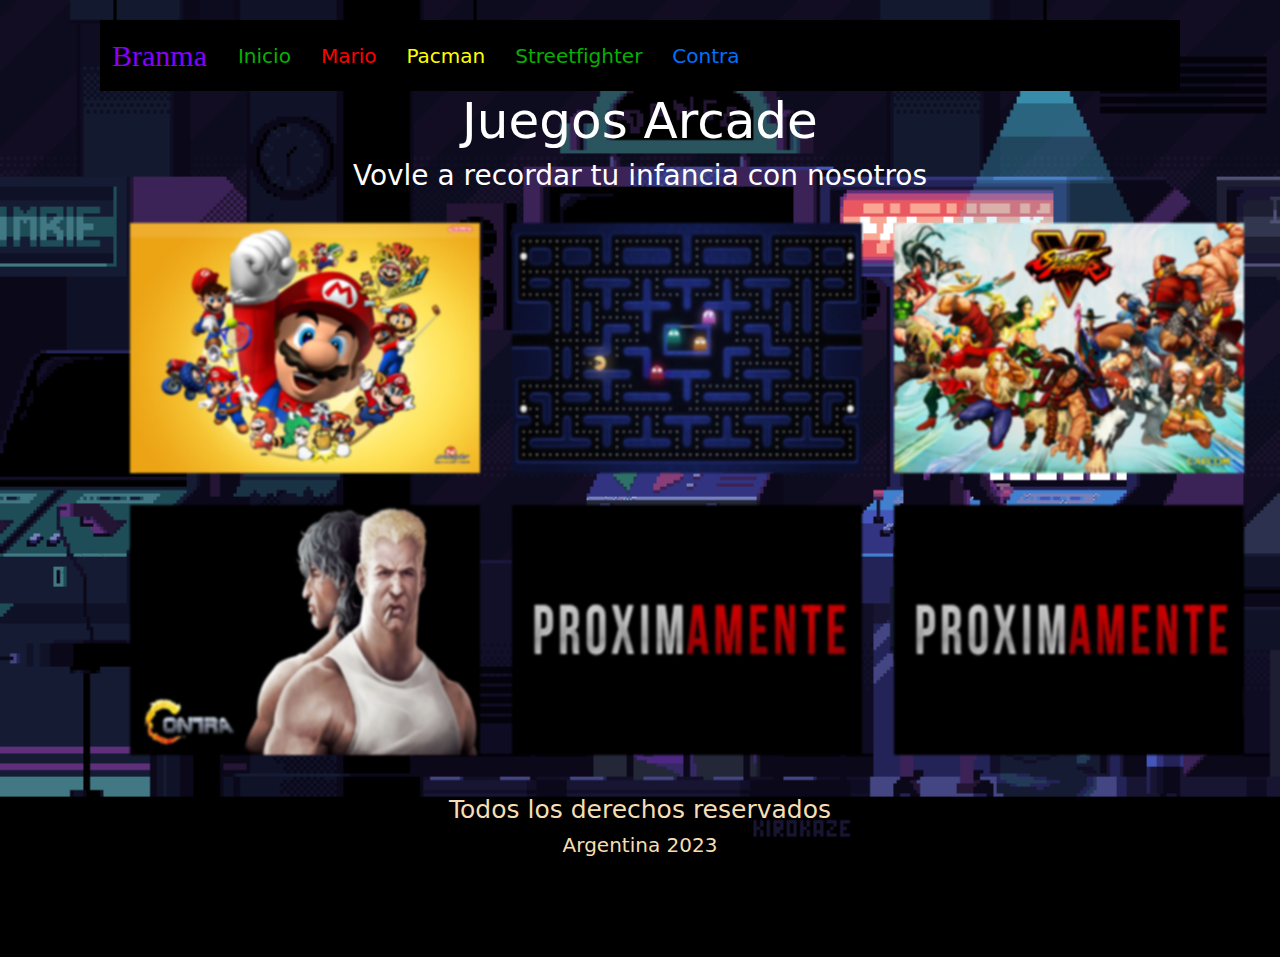
<file: index.html>
<!DOCTYPE html>
<html lang="es">

<head>
  <meta charset="UTF-8">
  <meta http-equiv="X-UA-Compatible" content="IE=edge">
  <meta name="viewport" content="width=device-width, initial-scale=1.0">
  <link rel="stylesheet" href="https://cdn.jsdelivr.net/npm/bootstrap@5.2.3/dist/css/bootstrap.min.css">
  <link rel="stylesheet" href="css/style.css">
  <title>Arcade</title>
</head>

<body>
  <header>
    <nav class="navbar navbar-expand-lg bg-dark">
      <div class="container-fluid">
        <a class="navbar-brand" href="index.html">Branma</a>
        <button class="navbar-toggler" type="button" data-bs-toggle="collapse" data-bs-target="#navbarNav"
          aria-controls="navbarNav" aria-expanded="false" aria-label="Toggle navigation">
          <span class="navbar-toggler-icon"></span>
        </button>
        <div class="collapse navbar-collapse" id="navbarNav">
          <ul class="navbar-nav">
            <li class="nav-item">
              <a class="nav-link active" aria-current="page" href="#">Inicio</a>
            </li>
            <li class="nav-item">
              <a class="nav-link red" href="pages/mario.html">Mario</a>
            </li>
            <li class="nav-item">
              <a class="nav-link yellow" href="pages/pacman.html">Pacman</a>
            </li>
            <li class="nav-item">
              <a class="nav-link green" href="pages/streetfighter.html">Streetfighter</a>
            </li>

            <li class="nav-item">
              <a class="nav-link blue " href="pages/contra.html">Contra</a>
            </li>
          </ul>
        </div>
      </div>
    </nav>
  </header>

  <section class="inicio">
    <h1>Juegos Arcade</h1>
    <h3>Vovle a recordar tu infancia con nosotros</h3>
    <div class="grid-padre">

      <div class="grid">
        <a href="pages/mario.html"><img src="img/26545-mario-bros.jpg" alt="" srcset=""></a>
      </div>

      <div class="grid">
        <a href="pages/pacman.html"><img src="img/29625-pacman.jpg" alt="" srcset=""></a>
      </div>

      <div class="grid">
        <a href="pages/streetfighter.html"><img src="img/9460-street-fighter.jpg" alt="" srcset=""></a>
      </div>

      <div class="grid">
        <a href="pages/contra.html"><img src="img/Contra.jpg" alt="" srcset=""></a>
      </div>

      <div class="grid">
        <a href=""><img src="img/proximamente1-32cdb1f75408df18c315669116627896-1024-1024.png" alt="" srcset=""></a>
      </div>

      <div class="grid">
        <a href=""><img src="img/proximamente1-32cdb1f75408df18c315669116627896-1024-1024.png" alt="" srcset=""></a>
      </div>

    </div>

    <footer>
      <h1 class="h1-footer">Todos los derechos reservados</h1>
      <h2>Argentina 2023</h2>
    </footer>

    <script src="https://cdn.jsdelivr.net/npm/bootstrap@5.1.3/dist/js/bootstrap.bundle.min.js"
      integrity="sha384-ka7Sk0Gln4gmtz2MlQnikT1wXgYsOg+OMhuP+IlRH9sENBO0LRn5q+8nbTov4+1p"
      crossorigin="anonymous"></script>
</body>

</html>
</file>
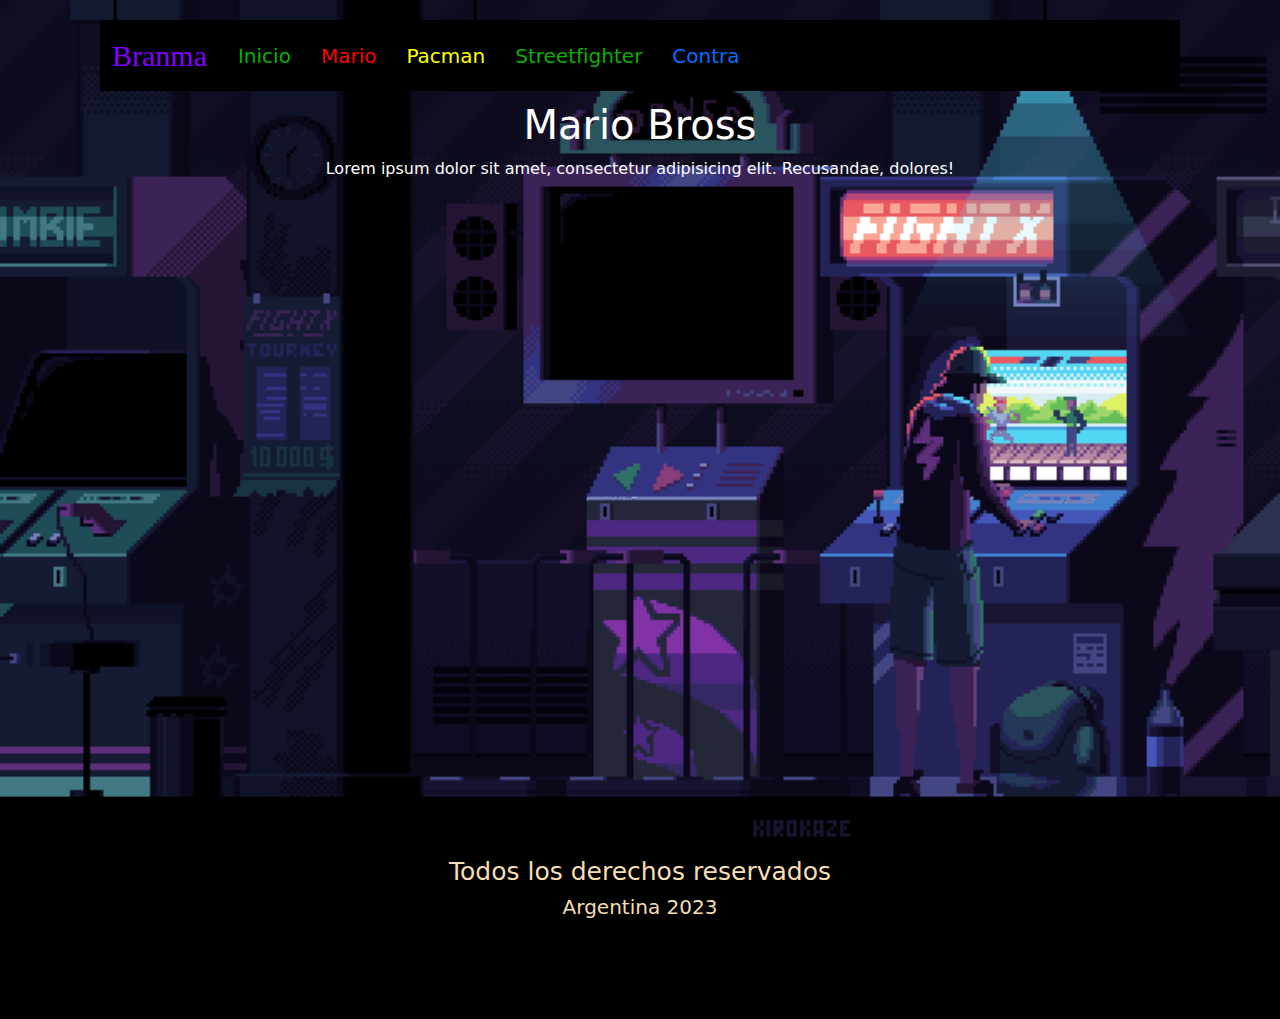
<file: pages/contra.html>
<!DOCTYPE html>
<html lang="es">

<head>
    <meta charset="UTF-8" />
    <meta http-equiv="X-UA-Compatible" content="IE=edge" />
    <meta name="viewport" content="width=device-width, initial-scale=1.0" />
    <link rel="stylesheet" href="https://cdn.jsdelivr.net/npm/bootstrap@5.2.3/dist/css/bootstrap.min.css" />
    <link rel="stylesheet" href="../css/style.css" />
    <title>Arcade</title>
</head>

<body>
    <header>
        <nav class="navbar navbar-expand-lg bg-dark">
            <div class="container-fluid">
                <a class="navbar-brand" href="#">Branma</a>
                <button class="navbar-toggler" type="button" data-bs-toggle="collapse" data-bs-target="#navbarNav"
                    aria-controls="navbarNav" aria-expanded="false" aria-label="Toggle navigation">
                    <span class="navbar-toggler-icon"></span>
                </button>
                <div class="collapse navbar-collapse" id="navbarNav">
                    <ul class="navbar-nav">
                        <li class="nav-item">
                            <a class="nav-link active" aria-current="page" href="../index.html">Inicio</a>
                        </li>
                        <li class="nav-item">
                            <a class="nav-link red" href="mario.html">Mario</a>
                        </li>
                        <li class="nav-item">
                            <a class="nav-link yellow" href="pacman.html">Pacman</a>
                        </li>
                        <li class="nav-item">
                            <a class="nav-link green" href="streetfighter.html">Streetfighter</a>
                        </li>

                        <li class="nav-item">
                            <a class="nav-link blue" href="contra.html">Contra</a>
                        </li>
                    </ul>
                </div>
            </div>
        </nav>
    </header>

    <main class="game">
        <h1>Mario Bross</h1>
        <p>
            Lorem ipsum dolor sit amet, consectetur adipisicing elit. Recusandae,
            dolores!
        </p>
        <iframe src="https://supermarioemulator.com/mario.php" width="1024" height="620" frameborder="0" scrolling="no"
            allow="" class="iframe"></iframe>
        <img src="../img/pacmanphoto.gif" alt="" />
    </main>

    <footer>
        <h1 class="h1-footer">Todos los derechos reservados</h1>
        <h2>Argentina 2023</h2>
    </footer>
    <script src="https://cdn.jsdelivr.net/npm/bootstrap@5.1.3/dist/js/bootstrap.bundle.min.js"
        integrity="sha384-ka7Sk0Gln4gmtz2MlQnikT1wXgYsOg+OMhuP+IlRH9sENBO0LRn5q+8nbTov4+1p"
        crossorigin="anonymous"></script>
</body>

</html>
</file>
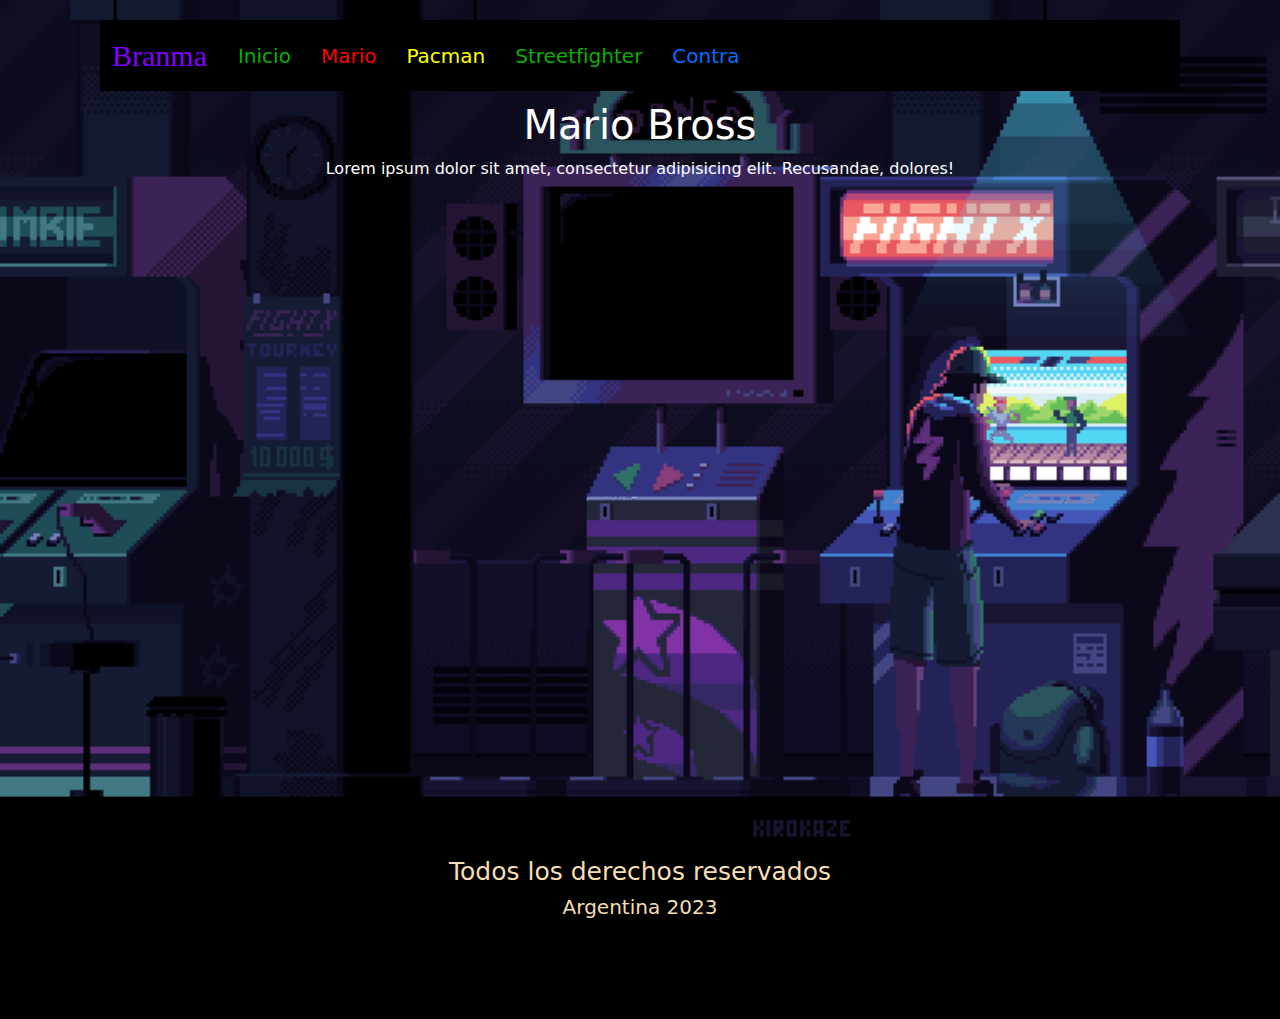
<file: pages/mario.html>
<!DOCTYPE html>
<html lang="es">

<head>
    <meta charset="UTF-8" />
    <meta http-equiv="X-UA-Compatible" content="IE=edge" />
    <meta name="viewport" content="width=device-width, initial-scale=1.0" />
    <link rel="stylesheet" href="https://cdn.jsdelivr.net/npm/bootstrap@5.2.3/dist/css/bootstrap.min.css" />
    <link rel="stylesheet" href="../css/style.css" />
    <title>Arcade</title>
</head>

<body>
    <header>
        <nav class="navbar navbar-expand-lg bg-dark">
            <div class="container-fluid">
                <a class="navbar-brand" href="#">Branma</a>
                <button class="navbar-toggler" type="button" data-bs-toggle="collapse" data-bs-target="#navbarNav"
                    aria-controls="navbarNav" aria-expanded="false" aria-label="Toggle navigation">
                    <span class="navbar-toggler-icon"></span>
                </button>
                <div class="collapse navbar-collapse" id="navbarNav">
                    <ul class="navbar-nav">
                        <li class="nav-item">
                            <a class="nav-link active " aria-current="page" href="../index.html">Inicio</a>
                        </li>
                        <li class="nav-item">
                            <a class="nav-link red " href="mario.html">Mario</a>
                        </li>
                        <li class="nav-item">
                            <a class="nav-link yellow" href="pacman.html">Pacman</a>
                        </li>
                        <li class="nav-item">
                            <a class="nav-link green" href="streetfighter.html">Streetfighter</a>
                        </li>

                        <li class="nav-item">
                            <a class="nav-link blue" href="contra.html">Contra</a>
                        </li>
                    </ul>
                </div>
            </div>
        </nav>
    </header>

    <main class="game">
        <h1>Mario Bross</h1>
        <p>
            Lorem ipsum dolor sit amet, consectetur adipisicing elit. Recusandae,
            dolores!
        </p>
        <iframe src="https://supermarioemulator.com/mario.php" width="1024" height="620" frameborder="0" scrolling="no"
            allow="autoplay" class="iframe"></iframe>
        <img src="../img/arcade-menu-4k-as.jpg" alt="" />
    </main>

    <footer>
        <h1 class="h1-footer">Todos los derechos reservados</h1>
        <h2>Argentina 2023</h2>
    </footer>
    <script src="https://cdn.jsdelivr.net/npm/bootstrap@5.1.3/dist/js/bootstrap.bundle.min.js"
        integrity="sha384-ka7Sk0Gln4gmtz2MlQnikT1wXgYsOg+OMhuP+IlRH9sENBO0LRn5q+8nbTov4+1p"
        crossorigin="anonymous"></script>
</body>

</html>
</file>
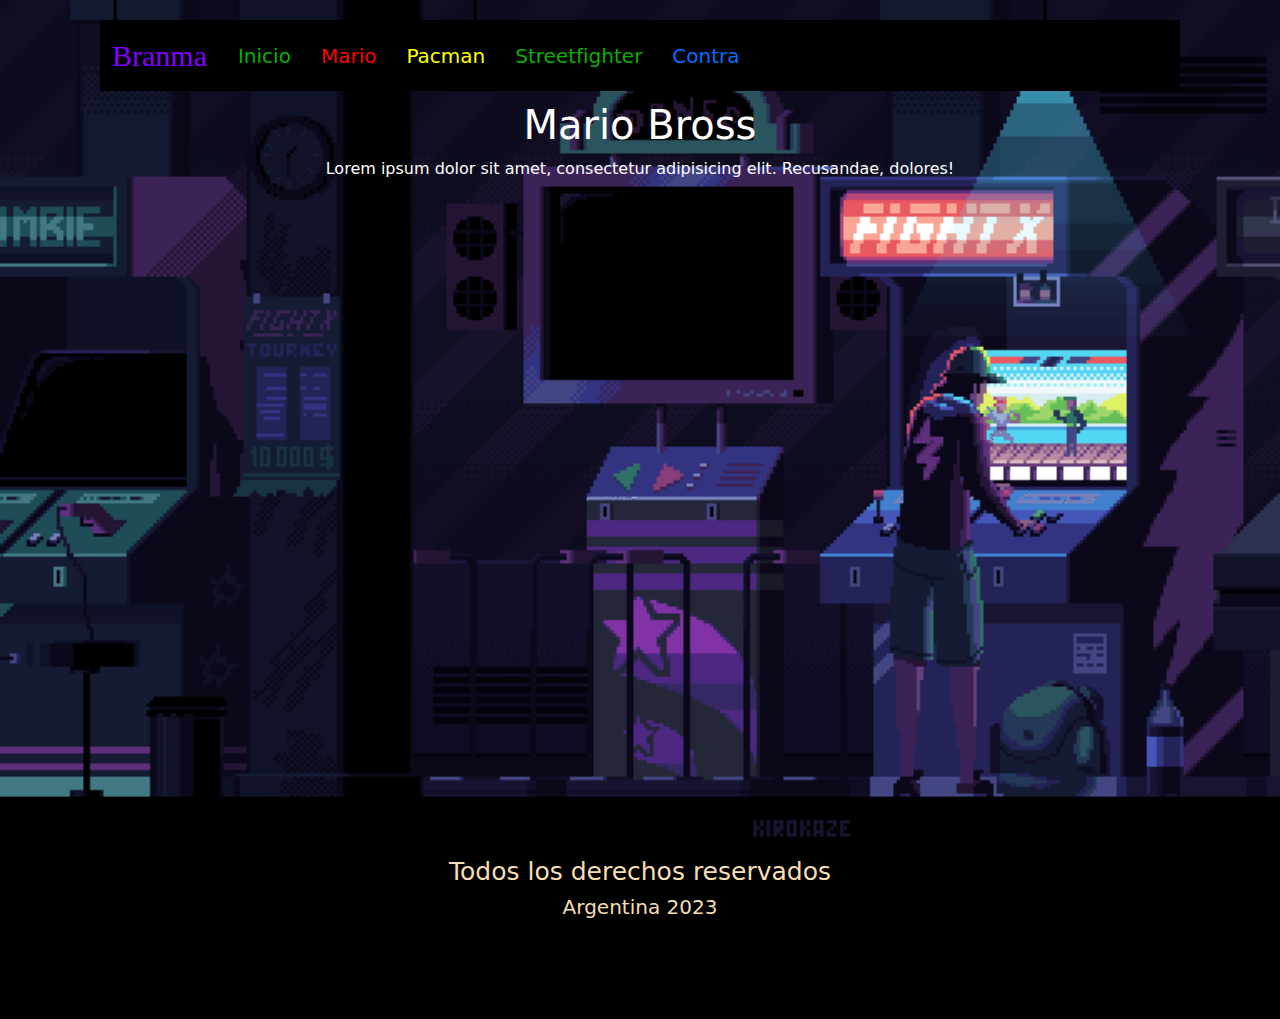
<file: pages/pacman.html>
<!DOCTYPE html>
<html lang="es">

<head>
    <meta charset="UTF-8">
    <meta http-equiv="X-UA-Compatible" content="IE=edge">
    <meta name="viewport" content="width=device-width, initial-scale=1.0">
    <link rel="stylesheet" href="https://cdn.jsdelivr.net/npm/bootstrap@5.2.3/dist/css/bootstrap.min.css">
    <link rel="stylesheet" href="../css/style.css">
    <title>Arcade</title>
</head>

<body>
    <header>
        <nav class="navbar navbar-expand-lg bg-dark">
            <div class="container-fluid">
                <a class="navbar-brand" href="#">Branma</a>
                <button class="navbar-toggler" type="button" data-bs-toggle="collapse" data-bs-target="#navbarNav"
                    aria-controls="navbarNav" aria-expanded="false" aria-label="Toggle navigation">
                    <span class="navbar-toggler-icon"></span>
                </button>
                <div class="collapse navbar-collapse" id="navbarNav">
                    <ul class="navbar-nav">
                        <li class="nav-item">
                            <a class="nav-link active " aria-current="page" href="../index.html">Inicio</a>
                        </li>
                        <li class="nav-item">
                            <a class="nav-link red " href="mario.html">Mario</a>
                        </li>
                        <li class="nav-item">
                            <a class="nav-link yellow" href="pacman.html">Pacman</a>
                        </li>
                        <li class="nav-item">
                            <a class="nav-link green" href="streetfighter.html">Streetfighter</a>
                        </li>

                        <li class="nav-item">
                            <a class="nav-link blue" href="contra.html">Contra</a>
                        </li>
                    </ul>
                </div>
            </div>
        </nav>
    </header>

    <main class="game">
        <h1>Mario Bross</h1>
        <p>Lorem ipsum dolor sit amet, consectetur adipisicing elit. Recusandae, dolores!</p>
        <iframe id="player" width="880" height="620" src="https://www.pacmangratis.net/pacman-juego/pacmanjuego.html"
            frameborder="" allowfullscreen="no" style="display: inline;"></iframe>
        <img src="../img/pacmanphoto.gif" alt="">
    </main>
    <footer>
        <h1 class="h1-footer">Todos los derechos reservados</h1>
        <h2>Argentina 2023</h2>
    </footer>

    <script src="https://cdn.jsdelivr.net/npm/bootstrap@5.1.3/dist/js/bootstrap.bundle.min.js"
        integrity="sha384-ka7Sk0Gln4gmtz2MlQnikT1wXgYsOg+OMhuP+IlRH9sENBO0LRn5q+8nbTov4+1p"
        crossorigin="anonymous"></script>
</body>

</html>
</file>
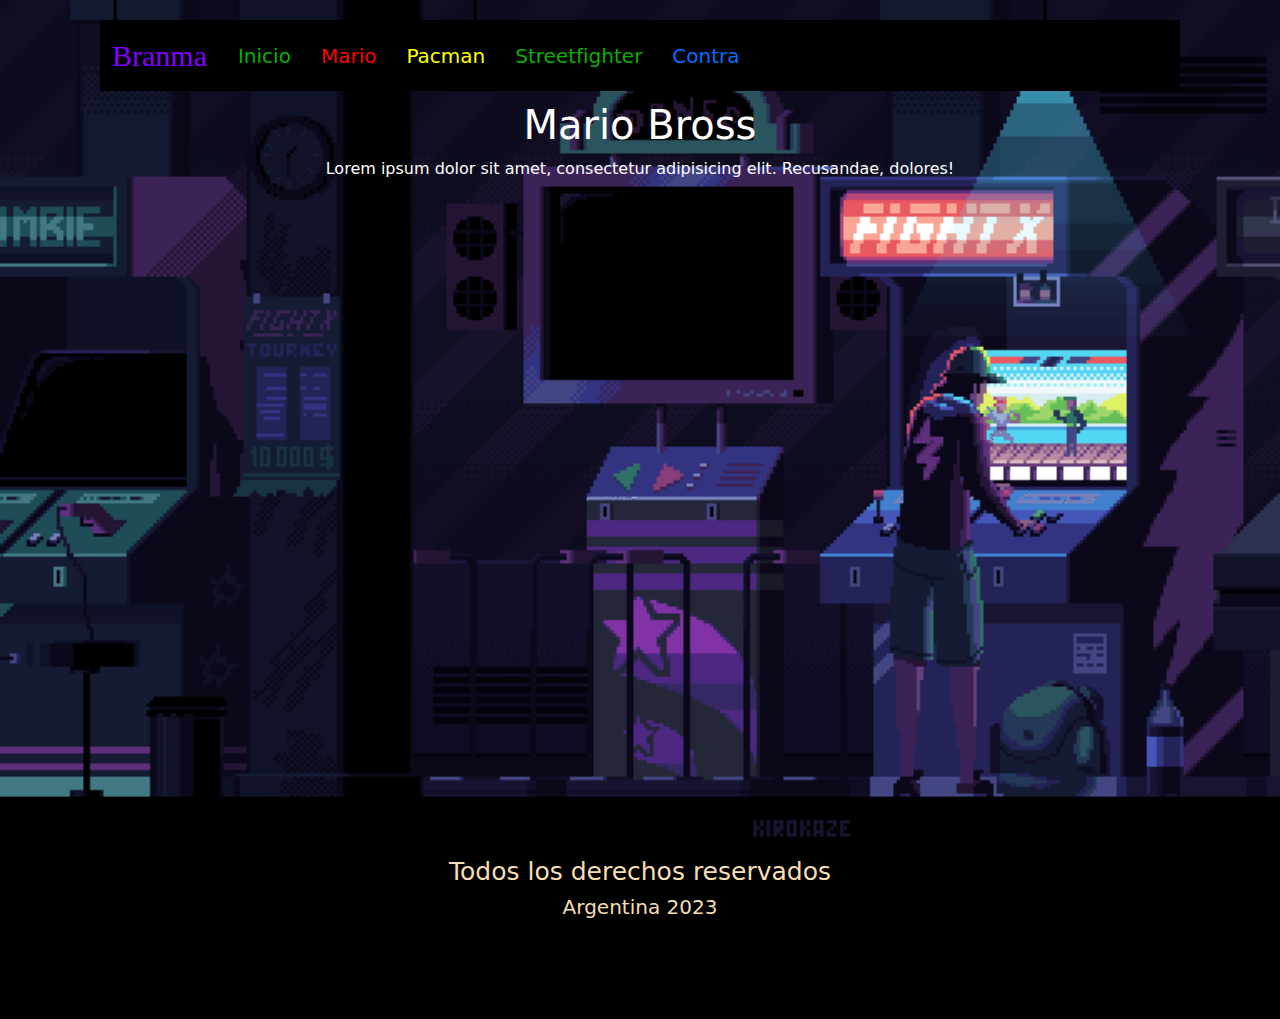
<file: pages/streetfighter.html>
<!DOCTYPE html>
<html lang="es">

<head>
    <meta charset="UTF-8">
    <meta http-equiv="X-UA-Compatible" content="IE=edge">
    <meta name="viewport" content="width=device-width, initial-scale=1.0">
    <link rel="stylesheet" href="https://cdn.jsdelivr.net/npm/bootstrap@5.2.3/dist/css/bootstrap.min.css">
    <link rel="stylesheet" href="../css/style.css">
    <title>Arcade</title>
</head>

<body>
    <header>
        <nav class="navbar navbar-expand-lg bg-dark">
            <div class="container-fluid">
                <a class="navbar-brand" href="#">Branma</a>
                <button class="navbar-toggler" type="button" data-bs-toggle="collapse" data-bs-target="#navbarNav"
                    aria-controls="navbarNav" aria-expanded="false" aria-label="Toggle navigation">
                    <span class="navbar-toggler-icon"></span>
                </button>
                <div class="collapse navbar-collapse" id="navbarNav">
                    <ul class="navbar-nav">
                        <li class="nav-item">
                            <a class="nav-link active " aria-current="page" href="../index.html">Inicio</a>
                        </li>
                        <li class="nav-item">
                            <a class="nav-link red " href="mario.html">Mario</a>
                        </li>
                        <li class="nav-item">
                            <a class="nav-link yellow" href="pacman.html">Pacman</a>
                        </li>
                        <li class="nav-item">
                            <a class="nav-link green" href="streetfighter.html">Streetfighter</a>
                        </li>

                        <li class="nav-item">
                            <a class="nav-link blue" href="contra.html">Contra</a>
                        </li>
                    </ul>
                </div>
            </div>
        </nav>
    </header>

    <main class="game">
        <h1>Mario Bross</h1>
        <p>Lorem ipsum dolor sit amet, consectetur adipisicing elit. Recusandae, dolores!</p>
        <iframe src="https://supermarioemulator.com/mario.php" width="1024" height="620" frameborder="0" scrolling="no"
            allow="" class="iframe"></iframe>
        <img src="../img/pacmanphoto.gif" alt="">
    </main>

    <footer>
        <h1 class="h1-footer">Todos los derechos reservados</h1>
        <h2>Argentina 2023</h2>
    </footer>
    <script src="https://cdn.jsdelivr.net/npm/bootstrap@5.1.3/dist/js/bootstrap.bundle.min.js"
        integrity="sha384-ka7Sk0Gln4gmtz2MlQnikT1wXgYsOg+OMhuP+IlRH9sENBO0LRn5q+8nbTov4+1p"
        crossorigin="anonymous"></script>
</body>

</html>
</file>
<file: css/style.css>
* {
  margin: 0px;
  padding: 0px;
  box-sizing: border-box;
}

body {
  color: white;
  background: rgb(0, 0, 0);
  background-image: url(../img/fondo1);
  background-repeat: no-repeat;
  background-attachment: fixed;
  background-size: cover;
  margin: 100px;
}

/*Menu*/
.bg-dark {
  margin-top: -80px;
}

.navbar {
  display: flex;
  justify-content: center;
  background: black !important;
}
.navbar .nav-link {
  font-size: 20px;
  color: #07b102 !important;
}
.navbar .red {
  color: red !important;
}
.navbar .yellow {
  color: yellow !important;
}
.navbar .blue {
  color: rgb(1, 111, 255) !important;
}
.navbar .nav-link {
  margin: 0 7px;
}
.navbar .nav-link:hover {
  color: #fcfcfc !important;
  transform: scale(1.2);
  transition: all 500ms ease-out;
}
.navbar .navbar-toggler {
  background: white !important;
}
.navbar .navbar-brand {
  font-family: cursive;
  color: rgb(132, 0, 255);
  font-size: 30px;
}

/*Incio*/
.inicio {
  text-align: center;
}
.inicio h1 {
  font-size: 50px;
}
.inicio .grid-padre {
  margin: 30px;
  display: grid;
  grid-template-columns: repeat(3, 1fr);
  gap: 2em;
}
.inicio .grid {
  border-radius: 6px;
}
.inicio .grid img {
  width: 350px;
  height: 250px;
  filter: blur(1px);
  transition: all 0.7s ease-in-out;
}
.inicio .grid img:hover {
  filter: blur(0);
  -webkit-transform: rotateY(180deg);
  -webkit-transform-style: preserve-3d;
  transform: rotateY(180deg);
  transform-style: preserve-3d;
}
@media (max-width: 576px) {
  .inicio .grid-padre {
    display: flex;
    flex-direction: column;
    flex-wrap: wrap;
    justify-content: center;
    align-content: center;
  }
}

.game {
  display: flex;
  flex-direction: column;
  justify-content: center;
  align-items: center;
  text-align: center;
  margin: auto;
  margin-top: 10px;
}
.game iframe {
  width: 100%;
}
.game img {
  width: 60%;
  display: none;
}

@media (max-width: 1024px) {
  .game img {
    width: 380px;
    display: inline-block;
  }
  .game iframe {
    display: none;
  }
}
footer {
  text-align: center;
  margin-top: 40px;
}
footer .h1-footer, footer h2 {
  color: wheat;
  font-size: 25px;
}
footer h2 {
  font-size: 20px;
}

/*# sourceMappingURL=style.css.map */
</file>
